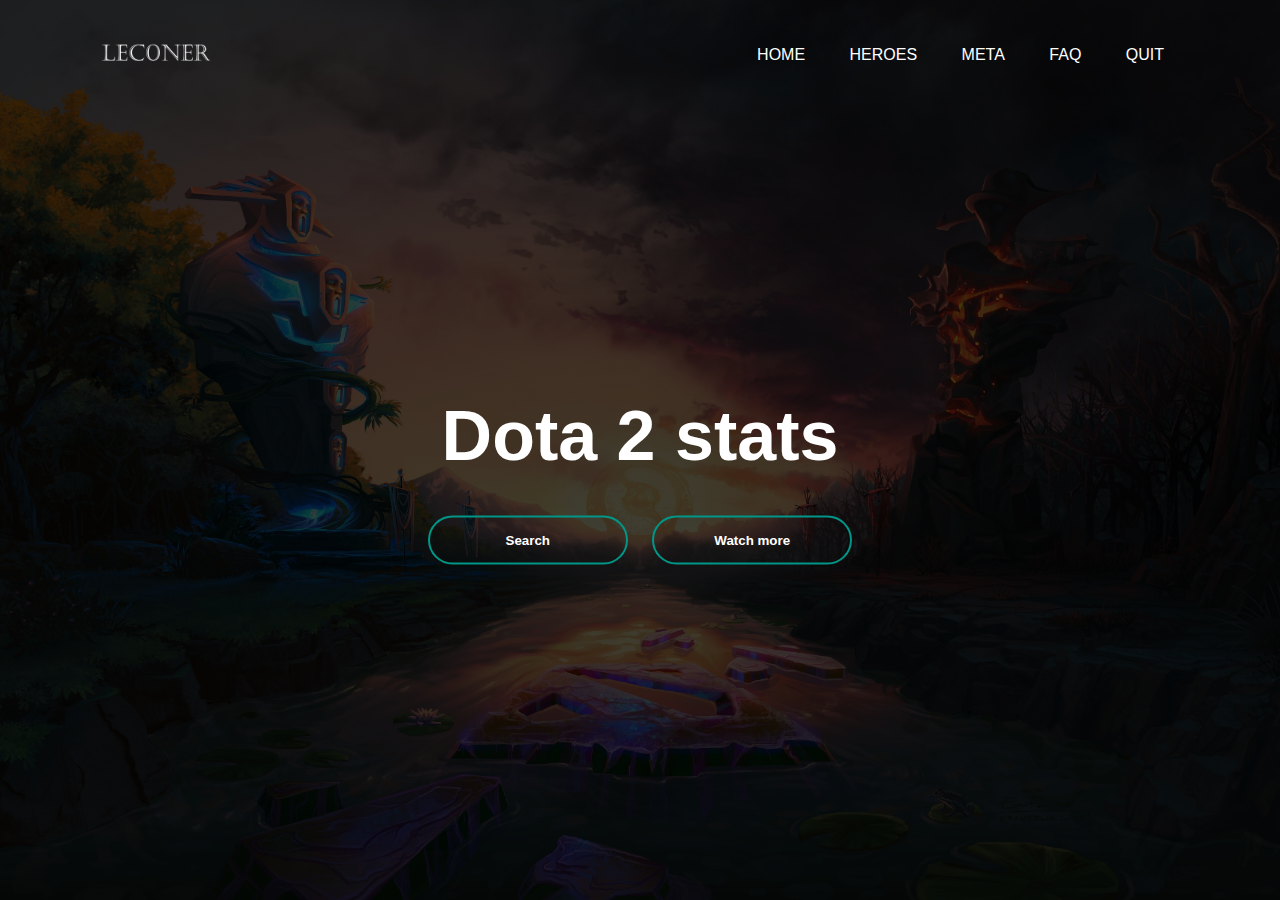
<file: index.html>
<!DOCTYPE html>
<html lang="en">
<head>
	<meta charset="UTF-8">
	<meta http-equiv="X-UA-Compatible" content="IE=edge">
	<meta name="viewport" content="width=device-width, initial-scale=1.0">
	<link rel="stylesheet" href="css/style.css" >
	<title>Single page site</title>
</head>
<body>
	<div class="banner">
		<div class="navbar">
			<img src="image/logo.png" class="logo">
			<ul>
				<li><a href="#">Home</a></li>
				<li><a href="#">Heroes</a></li>
				<li><a href="#">Meta</a></li>
				<li><a href="#">FAQ</a></li>
				<li><a href="#">Quit</a></li>
			</ul>
		</div>

		<div class="content">
			<h1> Dota 2 stats</h1>
			<p></p>
			<div>	
				<button type="button"><span></span>Search</button>
				<button type="button"><span></span>Watch more</button>
			</div>
		</div>
	</div>
</body>
</html>
</file>
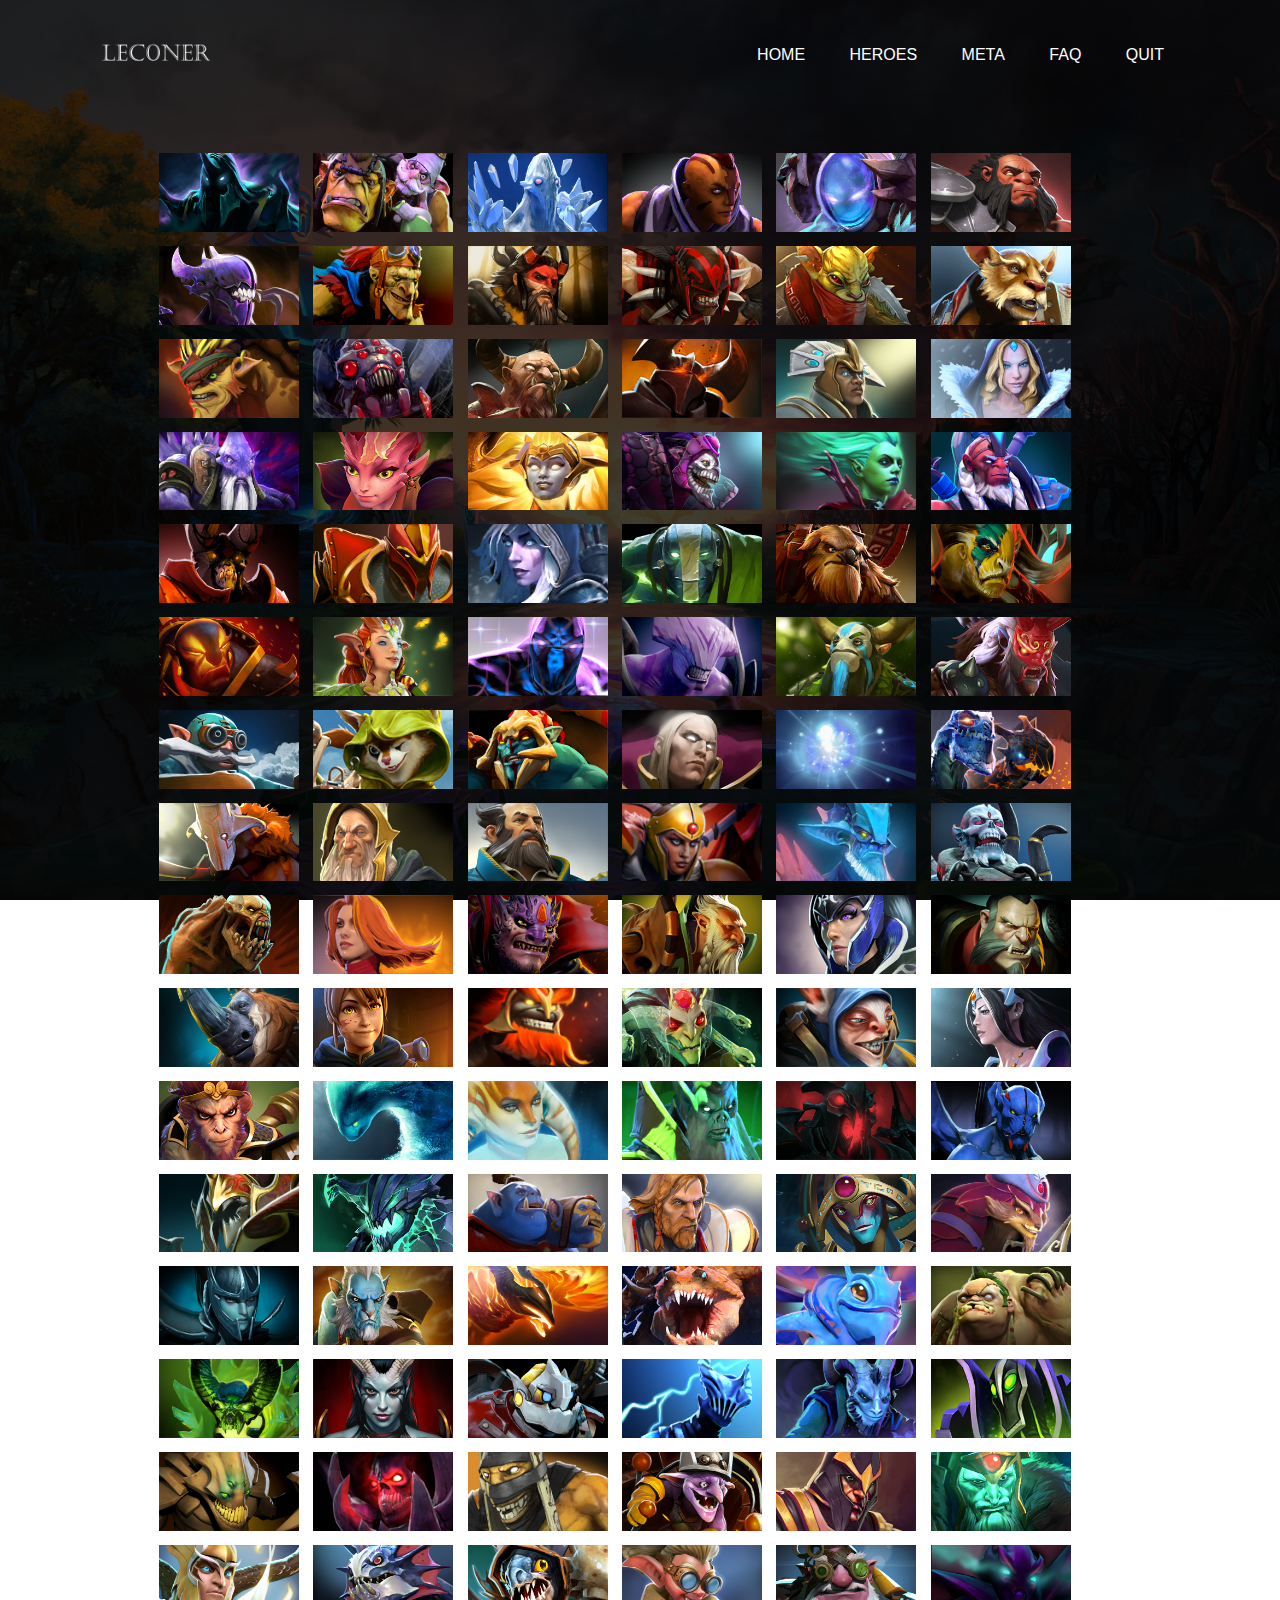
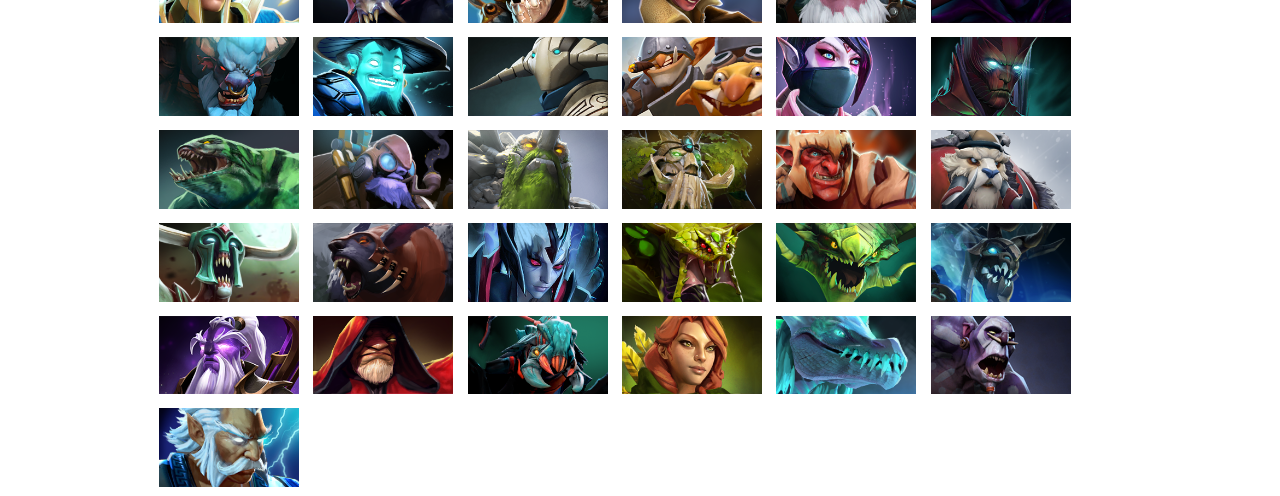
<file: heroes.html>
<!DOCTYPE html>
<html lang="en">
<head>
	<meta charset="UTF-8">
	<meta http-equiv="X-UA-Compatible" content="IE=edge">
	<meta name="viewport" content="width=device-width, initial-scale=1.0">
	<link rel="stylesheet" href="css/heroesStyle.css" >
	<title>Heroes</title>
</head>
<body>
	<div class="banner">
		<div class="navbar">
			<img src="image/logo.png" class="logo">
			<ul>
				<li><a href="home.html">Home</a></li>
				<li><a href="heroes.html">Heroes</a></li>
				<li><a href="#">Meta</a></li>
				<li><a href="#">FAQ</a></li>
				<li><a href="#">Quit</a></li>
			</ul>
		</div>
		<div class="wrapper">
			<a class="nice" href="https://www.dota2.com/hero/abaddon">
				<img src="heroes image/abaddon.png" class="heroes grow" title = "abaddon">
			</a>
			<a class="nice" href="https://www.dota2.com/hero/alchemist">
				<img src="heroes image/alchemist.png" class="heroes grow" title ="alchemist">
			</a>
			<a class="nice" href="https://www.dota2.com/hero/ancientapparition">
				<img src="heroes image/ancient_apparition.png" class="heroes grow" title = "ancient_apparition">
			</a>
			<a class="nice" href="https://www.dota2.com/hero/anti-mage">
				<img src="heroes image/antimage.png" class="heroes grow" title = "antimage">
			</a>
			<a class="nice" href="https://www.dota2.com/hero/arcwarden">
				<img src="heroes image/arc_warden.png" class="heroes grow" title = "arc_warden">
			</a>
			<a class="nice" href="https://www.dota2.com/hero/axe">
				<img src="heroes image/axe.png" class="heroes grow" title = "axe">
			</a>
			<a class="nice" href="https://www.dota2.com/hero/bane">
				<img src="heroes image/bane.png" class="heroes grow" title = "bane">
			</a>
			<a class="nice" href="https://www.dota2.com/hero/batrider">
				<img src="heroes image/batrider.png" class="heroes grow" title = "batrider">
			</a>
			<a class="nice" href="https://www.dota2.com/hero/beastmaster">
				<img src="heroes image/beastmaster.png" class="heroes grow" title = "beastmaster">
			</a>
			<a class="nice" href="https://www.dota2.com/hero/bloodseeker">
				<img src="heroes image/bloodseeker.png" class="heroes grow" title = "bloodseeker">
			</a>
			<a class="nice" href="https://www.dota2.com/hero/bountyhunter">
				<img src="heroes image/bounty_hunter.png" class="heroes grow" title = "bounty_hunter">
			</a>
			<a class="nice" href="https://www.dota2.com/hero/brewmaster">
				<img src="heroes image/brewmaster.png" class="heroes grow" title = "brewmaster">
			</a>
			<a class="nice" href="https://www.dota2.com/hero/bristleback">
				<img src="heroes image/bristleback.png" class="heroes grow" title = "bristleback">
			</a>
			<a class="nice" href="https://www.dota2.com/hero/broodmother">
				<img src="heroes image/broodmother.png" class="heroes grow" title = "broodmother">
			</a>
			<a class="nice" href="https://www.dota2.com/hero/centaurwarrunner">
				<img src="heroes image/centaur_warrunner.png" class="heroes grow" title = "centaur_warrunner">
			</a>
			<a class="nice" href="https://www.dota2.com/hero/chaosknight">
				<img src="heroes image/chaos_knight.png" class="heroes grow" title = "chaos_knight">
			</a>
			<a class="nice" href="https://www.dota2.com/hero/chen">
				<img src="heroes image/chen.png" class="heroes grow" title = "chen">
			</a>
			<a class="nice" href="https://www.dota2.com/hero/crystalmaiden">
				<img src="heroes image/crystal_maiden.png" class="heroes grow" title = "crystal_maiden">
			</a>
			<a class="nice" href="https://www.dota2.com/hero/darkseer">
				<img src="heroes image/dark_seer.png" class="heroes grow" title = "dark_seer">
			</a>
			<a class="nice" href="https://www.dota2.com/hero/darkwillow">
				<img src="heroes image/dark_willow.png" class="heroes grow" title = "dark_willow">
			</a>
			<a class="nice" href="https://www.dota2.com/hero/dawnbreaker">
				<img src="heroes image/dawnbreaker.png" class="heroes grow" title = "dawnbreaker">
			</a>
			<a class="nice" href="https://www.dota2.com/hero/dazzle">
				<img src="heroes image/dazzle.png" class="heroes grow" title = "dazzle">
			</a>
			<a class="nice" href="https://www.dota2.com/hero/deathprophet">
				<img src="heroes image/death_prophet.png" class="heroes grow" title = "death_prophet">
			</a>
			<a class="nice" href="https://www.dota2.com/hero/disruptor">
				<img src="heroes image/disruptor.png" class="heroes grow" title = "disruptor">
			</a>
			<a class="nice" href="https://www.dota2.com/hero/doom">
				<img src="heroes image/doom.png" class="heroes grow" title = "doom">
			</a>
			<a class="nice" href="https://www.dota2.com/hero/dragonknight">
				<img src="heroes image/dragon_knight.png" class="heroes grow" title = "dragon_knight">
			</a>
			<a class="nice" href="https://www.dota2.com/hero/drowranger">
				<img src="heroes image/drow_ranger.png" class="heroes grow" title = "drow_ranger">
			</a>
			<a class="nice" href="https://www.dota2.com/hero/earthspirit">
				<img src="heroes image/earth_spirit.png" class="heroes grow" title = "earth_spirit">
			</a>
			<a class="nice" href="https://www.dota2.com/hero/earthshaker">
				<img src="heroes image/earthshaker.png" class="heroes grow" title = "earthshaker">
			</a>
			<a class="nice" href="https://www.dota2.com/hero/eldertitan">
				<img src="heroes image/elder_titan.png" class="heroes grow" title = "elder_titan">
			</a>
			<a class="nice" href="https://www.dota2.com/hero/emberspirit">
				<img src="heroes image/ember_spirit.png" class="heroes grow" title = "ember_spirit">
			</a>
			<a class="nice" href="https://www.dota2.com/hero/enchantress">
				<img src="heroes image/enchantress.png" class="heroes grow" title = "enchantress">
			</a>
			<a class="nice" href="https://www.dota2.com/hero/enigma">
				<img src="heroes image/enigma.png" class="heroes grow" title = "enigma">
			</a>
			<a class="nice" href="https://www.dota2.com/hero/facelessvoid">
				<img src="heroes image/faceless_void.png" class="heroes grow" title = "faceless_void">
			</a>
			<a class="nice" href="https://www.dota2.com/hero/nature'sprophet">
				<img src="heroes image/nature's_prophet.png" class="heroes grow" title = "nature's_prophet">
			</a>
			<a class="nice" href="https://www.dota2.com/hero/grimstroke">
				<img src="heroes image/grimstroke.png" class="heroes grow" title = "grimstroke">
			</a>
			<a class="nice" href="https://www.dota2.com/hero/gyrocopter">
				<img src="heroes image/gyrocopter.png" class="heroes grow" title = "gyrocopter">
			</a>
			<a class="nice" href="https://www.dota2.com/hero/hoodwink">
				<img src="heroes image/hoodwink.png" class="heroes grow" title = "hoodwink">
			</a>
			<a class="nice" href="https://www.dota2.com/hero/huskar">
				<img src="heroes image/huskar.png" class="heroes grow" title = "huskar">
			</a>
			<a class="nice" href="https://www.dota2.com/hero/invoker">
				<img src="heroes image/invoker.png" class="heroes grow" title = "invoker">
			</a>
			<a class="nice" href="https://www.dota2.com/hero/io">
				<img src="heroes image/io.png" class="heroes grow" title = "io">
			</a>
			<a class="nice" href="https://www.dota2.com/hero/jakiro">
				<img src="heroes image/jakiro.png" class="heroes grow" title = "jakiro">
			</a>
			<a class="nice" href="https://www.dota2.com/hero/juggernaut">
				<img src="heroes image/juggernaut.png" class="heroes grow" title = "juggernaut">
			</a>
			<a class="nice" href="https://www.dota2.com/hero/keeperofthelight">
				<img src="heroes image/keeper_of_the_light.png" class="heroes grow" title = "keeper_of_the_light">
			</a>
			<a class="nice" href="https://www.dota2.com/hero/kunkka">
				<img src="heroes image/kunkka.png" class="heroes grow" title = "kunkka">
			</a>
			<a class="nice" href="https://www.dota2.com/hero/legioncommander">
				<img src="heroes image/legion_commander.png" class="heroes grow" title = "legion_commander">
			</a>
			<a class="nice" href="https://www.dota2.com/hero/leshrac">
				<img src="heroes image/leshrac.png" class="heroes grow" title = "leshrac">
			</a>
			<a class="nice" href="https://www.dota2.com/hero/lich">
				<img src="heroes image/lich.png" class="heroes grow" title = "lich">
			</a>
			<a class="nice" href="https://www.dota2.com/hero/lifestealer">
				<img src="heroes image/life_stealer.png" class="heroes grow" title = "life_stealer">
			</a>
			<a class="nice" href="https://www.dota2.com/hero/lina">
				<img src="heroes image/lina.png" class="heroes grow" title = "lina">
			</a>
			<a class="nice" href="https://www.dota2.com/hero/lion">
				<img src="heroes image/lion.png" class="heroes grow" title = "lion">
			</a>
			<a class="nice" href="https://www.dota2.com/hero/lonedruid">
				<img src="heroes image/lone_druid.png" class="heroes grow" title = "lone_druid">
			</a>
			<a class="nice" href="https://www.dota2.com/hero/luna">
				<img src="heroes image/luna.png" class="heroes grow" title = "luna">
			</a>
			<a class="nice" href="https://www.dota2.com/hero/lycan">
				<img src="heroes image/lycan.png" class="heroes grow" title = "lycan">
			</a>
			<a class="nice" href="https://www.dota2.com/hero/magnus">
				<img src="heroes image/magnus.png" class="heroes grow" title = "magnataur">
			</a>
			<a class="nice" href="https://www.dota2.com/hero/marci">
				<img src="heroes image/marci.png" class="heroes grow" title = "marci">
			</a>
			<a class="nice" href="https://www.dota2.com/hero/mars">
				<img src="heroes image/mars.png" class="heroes grow" title = "mars">
			</a>
			<a class="nice" href="https://www.dota2.com/hero/medusa">
				<img src="heroes image/medusa.png" class="heroes grow" title = "medusa">
			</a>
			<a class="nice" href="https://www.dota2.com/hero/meepo">
				<img src="heroes image/meepo.png" class="heroes grow" title = "meepo">
			</a>
			<a class="nice" href="https://www.dota2.com/hero/mirana">
				<img src="heroes image/mirana.png" class="heroes grow" title = "mirana">
			</a>
			<a class="nice" href="https://www.dota2.com/hero/monkeyking">
				<img src="heroes image/monkey_king.png" class="heroes grow" title = "monkey_king">
			</a>
			<a class="nice" href="https://www.dota2.com/hero/morphling">
				<img src="heroes image/morphling.png" class="heroes grow" title = "morphling">
			</a>
			<a class="nice" href="https://www.dota2.com/hero/nagasiren">
				<img src="heroes image/naga_siren.png" class="heroes grow" title = "naga_siren">
			</a>
			<a class="nice" href="https://www.dota2.com/hero/necrophos">
				<img src="heroes image/necrophos.png" class="heroes grow" title = "necrophos">
			</a>
			<a class="nice" href="https://www.dota2.com/hero/shadowfiend">
				<img src="heroes image/shadow_fiend.png" class="heroes grow" title = "shadow_fiend">
			</a>
			<a class="nice" href="https://www.dota2.com/hero/nightstalker">
				<img src="heroes image/night_stalker.png" class="heroes grow" title = "night_stalker">
			</a>
			<a class="nice" href="https://www.dota2.com/hero/nyxassassin">
				<img src="heroes image/nyx_assassin.png" class="heroes grow" title = "nyx_assassin">
			</a>
			<a class="nice" href="https://www.dota2.com/hero/outworlddestroyer">
				<img src="heroes image/outworld_destroyer.png" class="heroes grow" title = "outworld_destroyer">
			</a>
			<a class="nice" href="https://www.dota2.com/hero/ogremagi">
				<img src="heroes image/ogre_magi.png" class="heroes grow" title = "ogre_magi">
			</a>
			<a class="nice" href="https://www.dota2.com/hero/omniknight">
				<img src="heroes image/omniknight.png" class="heroes grow" title = "omniknight">
			</a>
			<a class="nice" href="https://www.dota2.com/hero/oracle">
				<img src="heroes image/oracle.png" class="heroes grow" title = "oracle">
			</a>
			<a class="nice" href="https://www.dota2.com/hero/pangolier">
				<img src="heroes image/pangolier.png" class="heroes grow" title = "pangolier">
			</a>
			<a class="nice" href="https://www.dota2.com/hero/phantomassassin">
				<img src="heroes image/phantom_assassin.png" class="heroes grow" title = "phantom_assassin">
			</a>
			<a class="nice" href="https://www.dota2.com/hero/phantomlancer">
				<img src="heroes image/phantom_lancer.png" class="heroes grow" title = "phantom_lancer">
			</a>
			<a class="nice" href="https://www.dota2.com/hero/phoenix">
				<img src="heroes image/phoenix.png" class="heroes grow" title = "phoenix">
			</a>
			<a class="nice" href="https://www.dota2.com/hero/primalbeast">
				<img src="heroes image/primal_beast.png" class="heroes grow" title = "primal_beast">
			</a>
			<a class="nice" href="https://www.dota2.com/hero/puck">
				<img src="heroes image/puck.png" class="heroes grow" title = "puck">
			</a>
			<a class="nice" href="https://www.dota2.com/hero/pudge">
				<img src="heroes image/pudge.png" class="heroes grow" title = "pudge">
			</a>
			<a class="nice" href="https://www.dota2.com/hero/pugna">
				<img src="heroes image/pugna.png" class="heroes grow" title = "pugna">
			</a>
			<a class="nice" href="https://www.dota2.com/hero/queenofpain">
				<img src="heroes image/queenofpain.png" class="heroes grow" title = "queenofpain">
			</a>
			<a class="nice" href="https://www.dota2.com/hero/clockwerk">
				<img src="heroes image/clockwerk.png" class="heroes grow" title = "clockwerk">
			</a>
			<a class="nice" href="https://www.dota2.com/hero/razor">
				<img src="heroes image/razor.png" class="heroes grow" title = "razor">
			</a>
			<a class="nice" href="https://www.dota2.com/hero/riki">
				<img src="heroes image/riki.png" class="heroes grow" title = "riki">
			</a>
			<a class="nice" href="https://www.dota2.com/hero/rubick">
				<img src="heroes image/rubick.png" class="heroes grow" title = "rubick">
			</a>
			<a class="nice" href="https://www.dota2.com/hero/sandking">
				<img src="heroes image/sand_king.png" class="heroes grow" title = "sand_king">
			</a>
			<a class="nice" href="https://www.dota2.com/hero/shadowdemon">
				<img src="heroes image/shadow_demon.png" class="heroes grow" title = "shadow_demon">
			</a>
			<a class="nice" href="https://www.dota2.com/hero/shadowshaman">
				<img src="heroes image/shadow_shaman.png" class="heroes grow" title = "shadow_shaman">
			</a>
			<a class="nice" href="https://www.dota2.com/hero/timbersaw">
				<img src="heroes image/timbersaw.png" class="heroes grow" title = "timbersaw">
			</a>
			<a class="nice" href="https://www.dota2.com/hero/silencer">
				<img src="heroes image/silencer.png" class="heroes grow" title = "silencer">
			</a>
			<a class="nice" href="https://www.dota2.com/hero/wraithking">
				<img src="heroes image/wraith_king.png" class="heroes grow" title = "wraith_king">
			</a>
			<a class="nice" href="https://www.dota2.com/hero/skywrathmage">
				<img src="heroes image/skywrath_mage.png" class="heroes grow" title = "skywrath_mage">
			</a>
			<a class="nice" href="https://www.dota2.com/hero/slardar">
				<img src="heroes image/slardar.png" class="heroes grow" title = "slardar">
			</a>
			<a class="nice" href="https://www.dota2.com/hero/slark">
				<img src="heroes image/slark.png" class="heroes grow" title = "slark">
			</a>
			<a class="nice" href="https://www.dota2.com/hero/snapfire">
				<img src="heroes image/snapfire.png" class="heroes grow" title = "snapfire">
			</a>
			<a class="nice" href="https://www.dota2.com/hero/sniper">
				<img src="heroes image/sniper.png" class="heroes grow" title = "sniper">
			</a>
			<a class="nice" href="https://www.dota2.com/hero/spectre">
				<img src="heroes image/spectre.png" class="heroes grow" title = "spectre">
			</a>
			<a class="nice" href="https://www.dota2.com/hero/spiritbreaker">
				<img src="heroes image/spirit_breaker.png" class="heroes grow" title = "spirit_breaker">
			</a>
			<a class="nice" href="https://www.dota2.com/hero/stormspirit">
				<img src="heroes image/storm_spirit.png" class="heroes grow" title = "storm_spirit">
			</a>
			<a class="nice" href="https://www.dota2.com/hero/sven">
				<img src="heroes image/sven.png" class="heroes grow" title = "sven">
			</a>
			<a class="nice" href="https://www.dota2.com/hero/techies">
				<img src="heroes image/techies.png" class="heroes grow" title = "techies">
			</a>
			<a class="nice" href="https://www.dota2.com/hero/templarassassin">
				<img src="heroes image/templar_assassin.png" class="heroes grow" title = "templar_assassin">
			</a>
			<a class="nice" href="https://www.dota2.com/hero/terrorblade">
				<img src="heroes image/terrorblade.png" class="heroes grow" title = "terrorblade">
			</a>
			<a class="nice" href="https://www.dota2.com/hero/tidehunter">
				<img src="heroes image/tidehunter.png" class="heroes grow" title = "tidehunter">
			</a>
			<a class="nice" href="https://www.dota2.com/hero/tinker">
				<img src="heroes image/tinker.png" class="heroes grow" title = "tinker">
			</a>
			<a class="nice" href="https://www.dota2.com/hero/tiny">
				<img src="heroes image/tiny.png" class="heroes grow" title = "tiny">
			</a>
			<a class="nice" href="https://www.dota2.com/hero/treantprotector">
				<img src="heroes image/treant_protector.png" class="heroes grow" title = "treantprotector">
			</a>
			<a class="nice" href="https://www.dota2.com/hero/trollwarlord">
				<img src="heroes image/troll_warlord.png" class="heroes grow" title = "troll_warlord">
			</a>
			<a class="nice" href="https://www.dota2.com/hero/tusk">
				<img src="heroes image/tusk.png" class="heroes grow" title = "tusk">
			</a>
			<a class="nice" href="https://www.dota2.com/hero/undying">
				<img src="heroes image/undying.png" class="heroes grow" title = "undying">
			</a>
			<a class="nice" href="https://www.dota2.com/hero/ursa">
				<img src="heroes image/ursa.png" class="heroes grow" title = "ursa">
			</a>
			<a class="nice" href="https://www.dota2.com/hero/vengefulspirit">
				<img src="heroes image/vengefulspirit.png" class="heroes grow" title = "vengefulspirit">
			</a>
			<a class="nice" href="https://www.dota2.com/hero/venomancer">
				<img src="heroes image/venomancer.png" class="heroes grow" title = "venomancer">
			</a>
			<a class="nice" href="https://www.dota2.com/hero/viper">
				<img src="heroes image/viper.png" class="heroes grow" title = "viper">
			</a>
			<a class="nice" href="https://www.dota2.com/hero/visage">
				<img src="heroes image/visage.png" class="heroes grow" title = "visage">
			</a>
			<a class="nice" href="https://www.dota2.com/hero/voidspirit">
				<img src="heroes image/void_spirit.png" class="heroes grow" title = "void_spirit">
			</a>
			<a class="nice" href="https://www.dota2.com/hero/warlock">
				<img src="heroes image/warlock.png" class="heroes grow" title = "warlock">
			</a>
			<a class="nice" href="https://www.dota2.com/hero/weaver">
				<img src="heroes image/weaver.png" class="heroes grow" title = "weaver">
			</a>
			<a class="nice" href="https://www.dota2.com/hero/windranger">
				<img src="heroes image/windranger.png" class="heroes grow" title = "windranger">
			</a>
			<a class="nice" href="https://www.dota2.com/hero/winterwyvern">
				<img src="heroes image/winter_wyvern.png" class="heroes grow" title = "winter_wyvern">
			</a>
			<a class="nice" href="https://www.dota2.com/hero/witchdoctor">
				<img src="heroes image/witch_doctor.png" class="heroes grow" title = "witch_doctor">
			</a>
			<a class="nice" href="https://www.dota2.com/hero/zeus">
				<img src="heroes image/zeus.png" class="heroes grow" title = "zeus">
			</a>
		</div>
	</div>
</body>
</html>
</file>
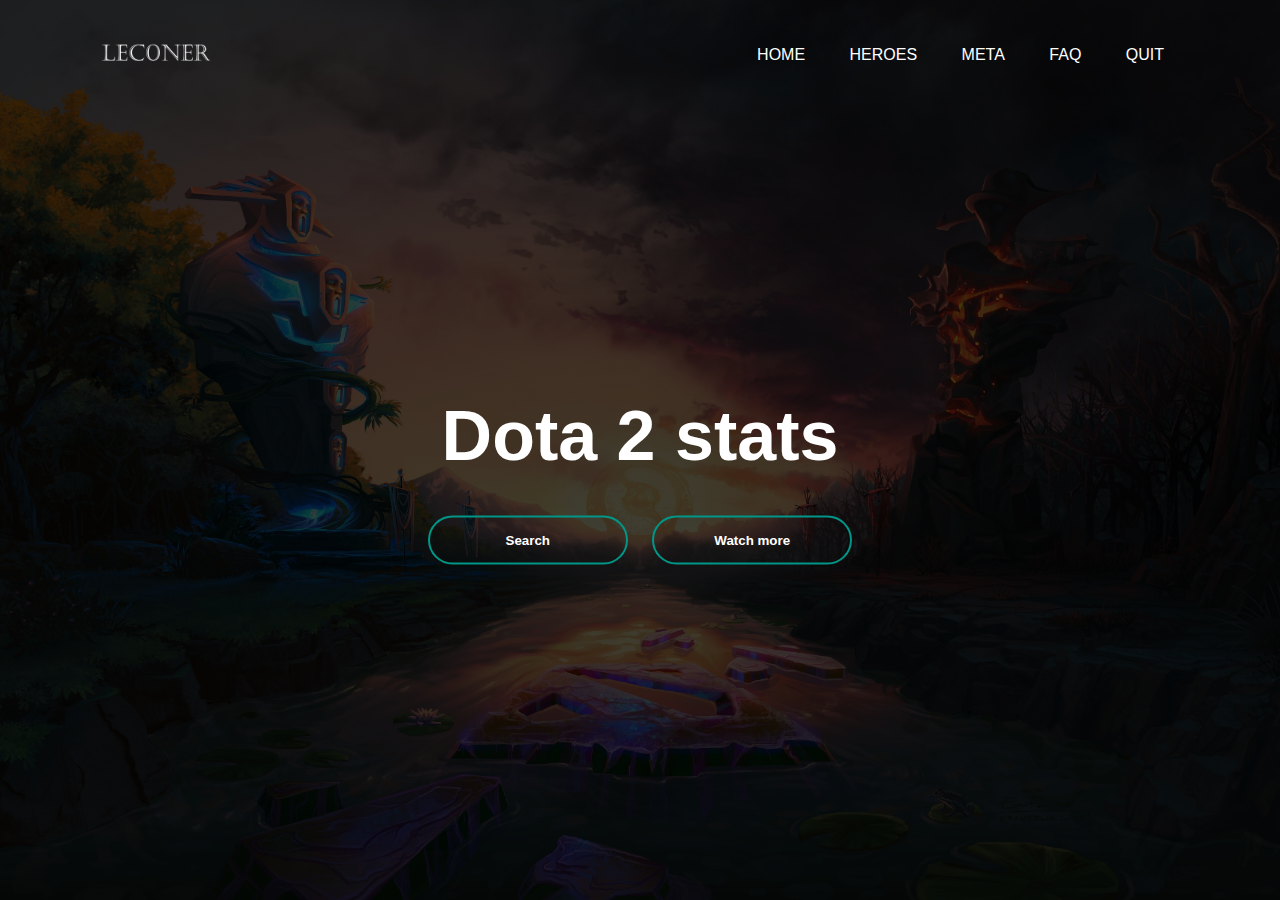
<file: home.html>
<!DOCTYPE html>
<html lang="en">
<head>
	<meta charset="UTF-8">
	<meta http-equiv="X-UA-Compatible" content="IE=edge">
	<meta name="viewport" content="width=device-width, initial-scale=1.0">
	<link rel="stylesheet" href="css/style.css" >
	<title>Dota 2 stats</title>
</head>
<body>
	<div class="banner">
		<div class="navbar">
			<img src="image/logo.png" class="logo">
			<ul>
				<li><a href="home.html">Home</a></li>
				<li><a href="heroes.html">Heroes</a></li>
				<li><a href="#">Meta</a></li>
				<li><a href="#">FAQ</a></li>
				<li><a href="#">Quit</a></li>
			</ul>
		</div>

		<div class="content">
			<h1> Dota 2 stats</h1>
			<p></p>
			<div>	
				<button type="button"><span></span>Search</button>
				<button type="button"><span></span>Watch more</button>
			</div>
		</div>
	</div>
</body>
</html>
</file>
<file: css/style.css>
*{
	margin: 0;
	padding: 0;
	font-family: sans-serif;
}

.banner{
	width: 100%;
	height: 100vh;
	background-image: linear-gradient(rgba(0,0,0,0.75),rgba(0,0,0,0.75)),url("../image/background.jpg");
	background-size: cover;
	background-position: center;
}

.navbar{
	width: 85%;
	margin: auto;
	padding: 35px 0;
	display: flex;
	align-items: center;
	justify-content: space-between;
}

.logo{
	width: 120px;
	cursor: pointer;
}

.navbar ul li{
	list-style: none;
	display: inline-block;
	margin: 0 20px;
	position: relative;
}

.navbar ul li a{
	text-decoration: none;
	color: #fff;
	text-transform: uppercase;
}

.navbar ul li::after{
	content: '';
	height: 3px;
	width: 0;
	background: #009688;
	position: absolute;
	left: 0;
	bottom: -10px;
	transition: 0.5s;
}

.navbar ul li:hover:after{
	width: 100%;
}

.content{
	width: 100%;
	position: absolute;
	top: 50%;
	transform: translateY(-50%);
	text-align: center;
	color: #fff;
}

.content h1{
	font-size: 70px;
	margin-top: 80px;
}

.content p{
	margin: 20px auto;
	font-weight: 100;
	line-height: 25px;
}

button{
	width: 200px;
	padding: 15px 0;
	text-align: center;
	margin: 20px 10px;
	border-radius: 25px;
	font-weight: bold;
	border: 2px solid #009688;
	background: transparent;
	color: #fff;
	cursor: pointer;
	position: relative;
	overflow: hidden;
}

span{
	background: #009688;
	height: 100%;
	width: 0;
	border-radius: 25px;
	position: absolute;
	left: 0;
	bottom: 0;
	z-index: -1;
	transition: 0.5s;
}

button:hover span{
	width: 100%;
}

button:hover{
	border: none;
}
</file>
<file: css/heroesStyle.css>
*{
	margin: 0;
	padding: 0;
	font-family: sans-serif;
}

.nice{
	text-decoration: none;
}

.banner{
	width: 100%;
	height: 100vh;
	background-image: linear-gradient(rgba(0,0,0,0.75),rgba(0,0,0,0.75)),url("../image/background.jpg");
	background-attachment: scroll;
	background-size: cover;
	background-position: center;
	
}

.navbar{
	width: 85%;
	margin: auto;
	padding: 35px 0;
	display: flex;
	align-items: center;
	justify-content: space-between;
}

.logo{
	width: 120px;
	cursor: pointer;
	
}

.navbar ul li{
	list-style: none;
	display: inline-block;
	margin: 0 20px;
	position: relative;
}

.navbar ul li a{
	text-decoration: none;
	color: #fff;
	text-transform: uppercase;
}

.navbar ul li::after{
	content: '';
	height: 3px;
	width: 0;
	background: #009688;
	position: absolute;
	left: 0;
	bottom: -10px;
	transition: 0.5s;
}

.navbar ul li:hover:after{
	width: 100%;
}

.heroes{
	width: 140px;
	cursor: pointer;
	padding: 5px;
	transition: 0.2s
	
}

.box{
	width: 50%;
}

.wrapper{
	max-width: 90%;
	margin-left: 12%;
	margin-right: 5%;
	margin-top: 3%;
}

.grow{
	transition: 0.2s;
}

.grow:hover {
  transform: scale(1.6);
	filter: drop-shadow(4px 4px 4px 4px rgb(0, 0, 0));
	border-radius: 15px;
	overflow: hidden;
	
	
}
</file>
